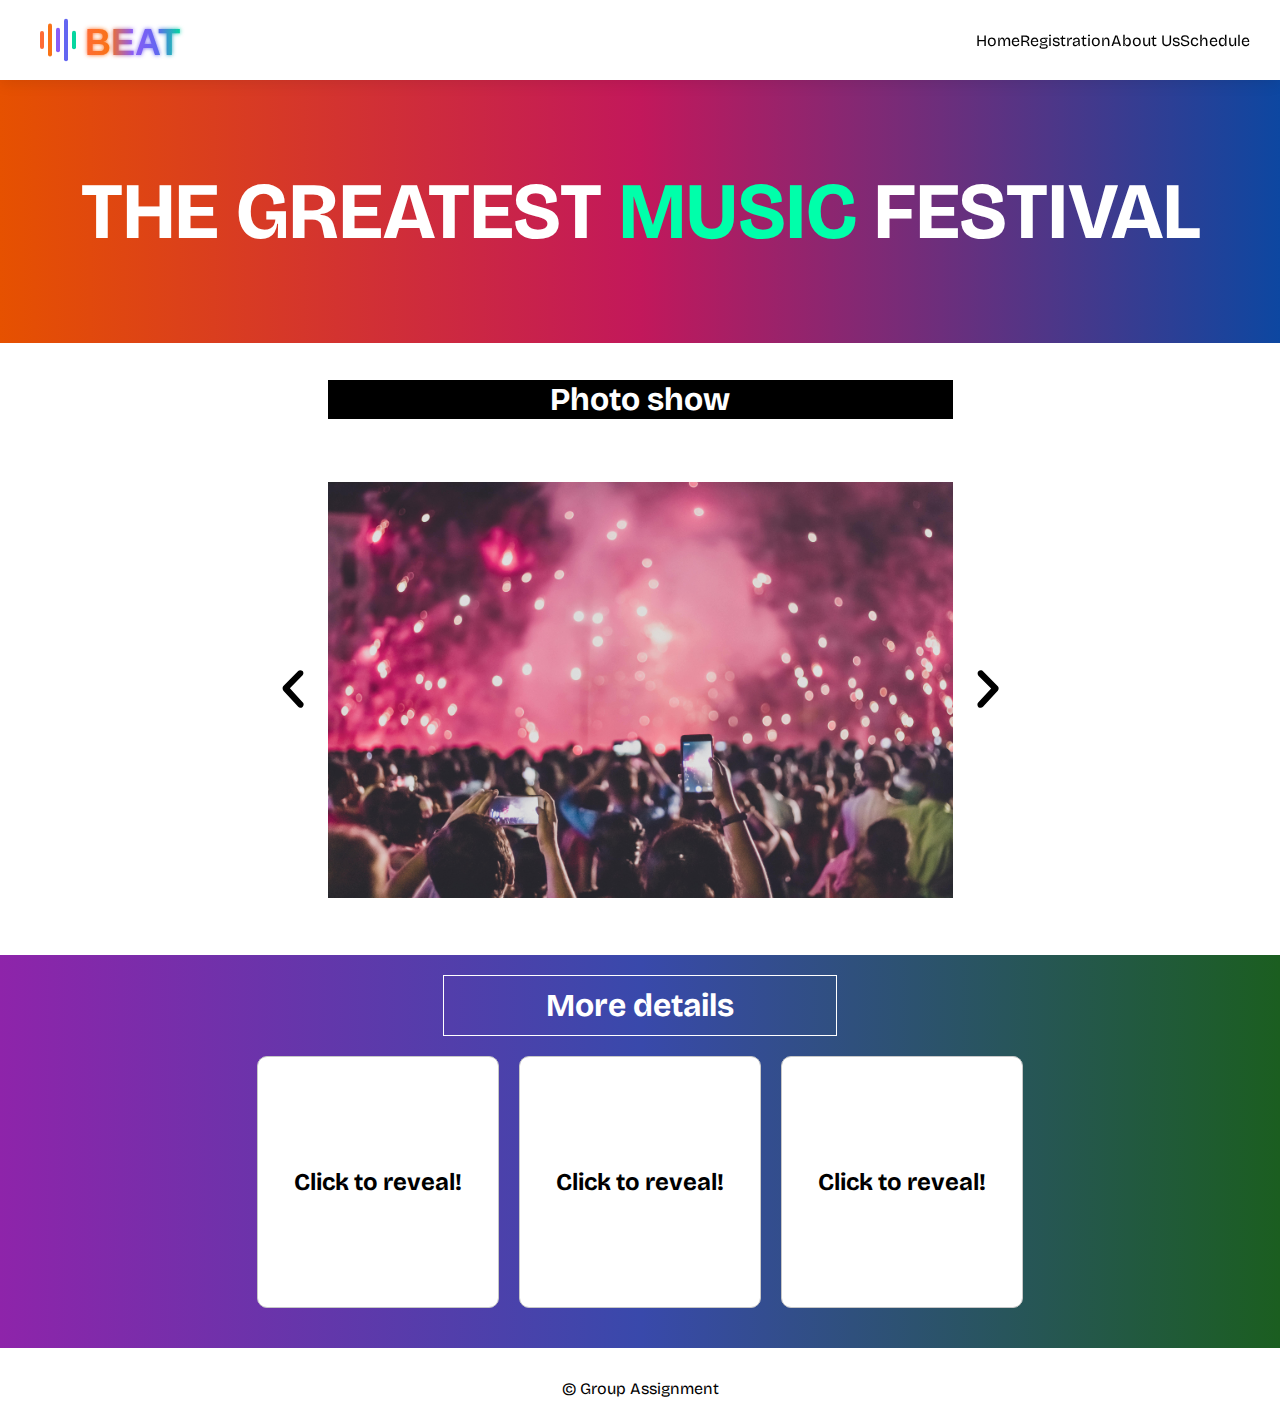
<file: index.html>
<!DOCTYPE html>
<html lang="en">
<head>
    <meta charset="UTF-8">
    <meta name="viewport" content="width=device-width, initial-scale=1.0">
    <link rel="stylesheet" href="styles/common.css">
    <link rel="stylesheet" href="styles.css">
    <link rel="preconnect" href="https://fonts.googleapis.com">
    <link rel="preconnect" href="https://fonts.gstatic.com" crossorigin>
    <link href="https://fonts.googleapis.com/css2?family=Bricolage+Grotesque:opsz,wght@12..96,200..800&display=swap" rel="stylesheet">
    <title>Home Page</title>
</head>
<body>
    <header>
        <img src="imgs/logo.svg" alt="Logo" class="logo">
        <menu>
            <a href="index.html">Home</a>
            <a href="registration.html">Registration</a>
            <a href="">About Us</a>
            <a href="schedule.html">Schedule</a>
        </menu>
    </header>
    <main>
        <div id="home-title">
            <h1>THE GREATEST <span>MUSIC</span> FESTIVAL</h1>
        </div>

        <div id="image-slider-container">
            <h1 id="slider-title">Photo show</h1>
            <div id="photo-slide">
                <button id="left" class="arrow-btn">
                    <img src="imgs/left.svg" alt="Left arrow">
                </button>
                <img id="main-photo" src="imgs/photo_one.jpg" alt="Two people recording the show with their phones with some pink smoke in the background">
                <div id="slider-images">
                    <img src="imgs/photo_two.jpg" alt="People with their hands up in the middle of the concert with some orange lights">
                    <img src="imgs/photo_three.jpg" alt="A crowd looking at some fireworks while enjoying the concert">
                    <img src="imgs/photo_four.jpg" alt="A concert with some orange lights and people with their hands up">
                </div>
                <button id="right" class="arrow-btn">
                    <img src="imgs/right.svg" alt="Right arrow">
                </button>
            </div>
        </div>
        
        <div id="more-details">
            <div id="details-header">
                <h1>More details</h1>
            </div>
            

            <div id="details-container">
                <div class="home-card">
                    <h2 class="">Click to reveal!</h2>
                    <h2 class="card-hidden">Registration</h2>
                    <p class="card-hidden">Make sure to register to get your tickets!</p>
                    <a href="event-detail.html" class="card-hidden">Register!</a>
                </div>
                <div class="home-card">
                    <h2 class="">Click to reveal!</h2>
                    <h2 class="card-hidden">What to expect</h2>
                    <ul class="card-hidden">
                        <li>Food trucks</li>
                        <li>Incredible enviroment</li>
                        <li>Free drinks!</li>
                    </ul>
                </div>
                <div class="home-card">
                    <h2 class="">Click to reveal!</h2>
                    <h2 class="card-hidden">Don't miss it!</h2>
                    <p class="card-hidden">Mark it in your calendar <span>August 17th</span></p>
                </div>
            </div>
        </div>
    </main>
    <footer>
        <p>&copy; Group Assignment</p>
    </footer>
    <script src="index.js"></script>
</body>
</html>
</file>
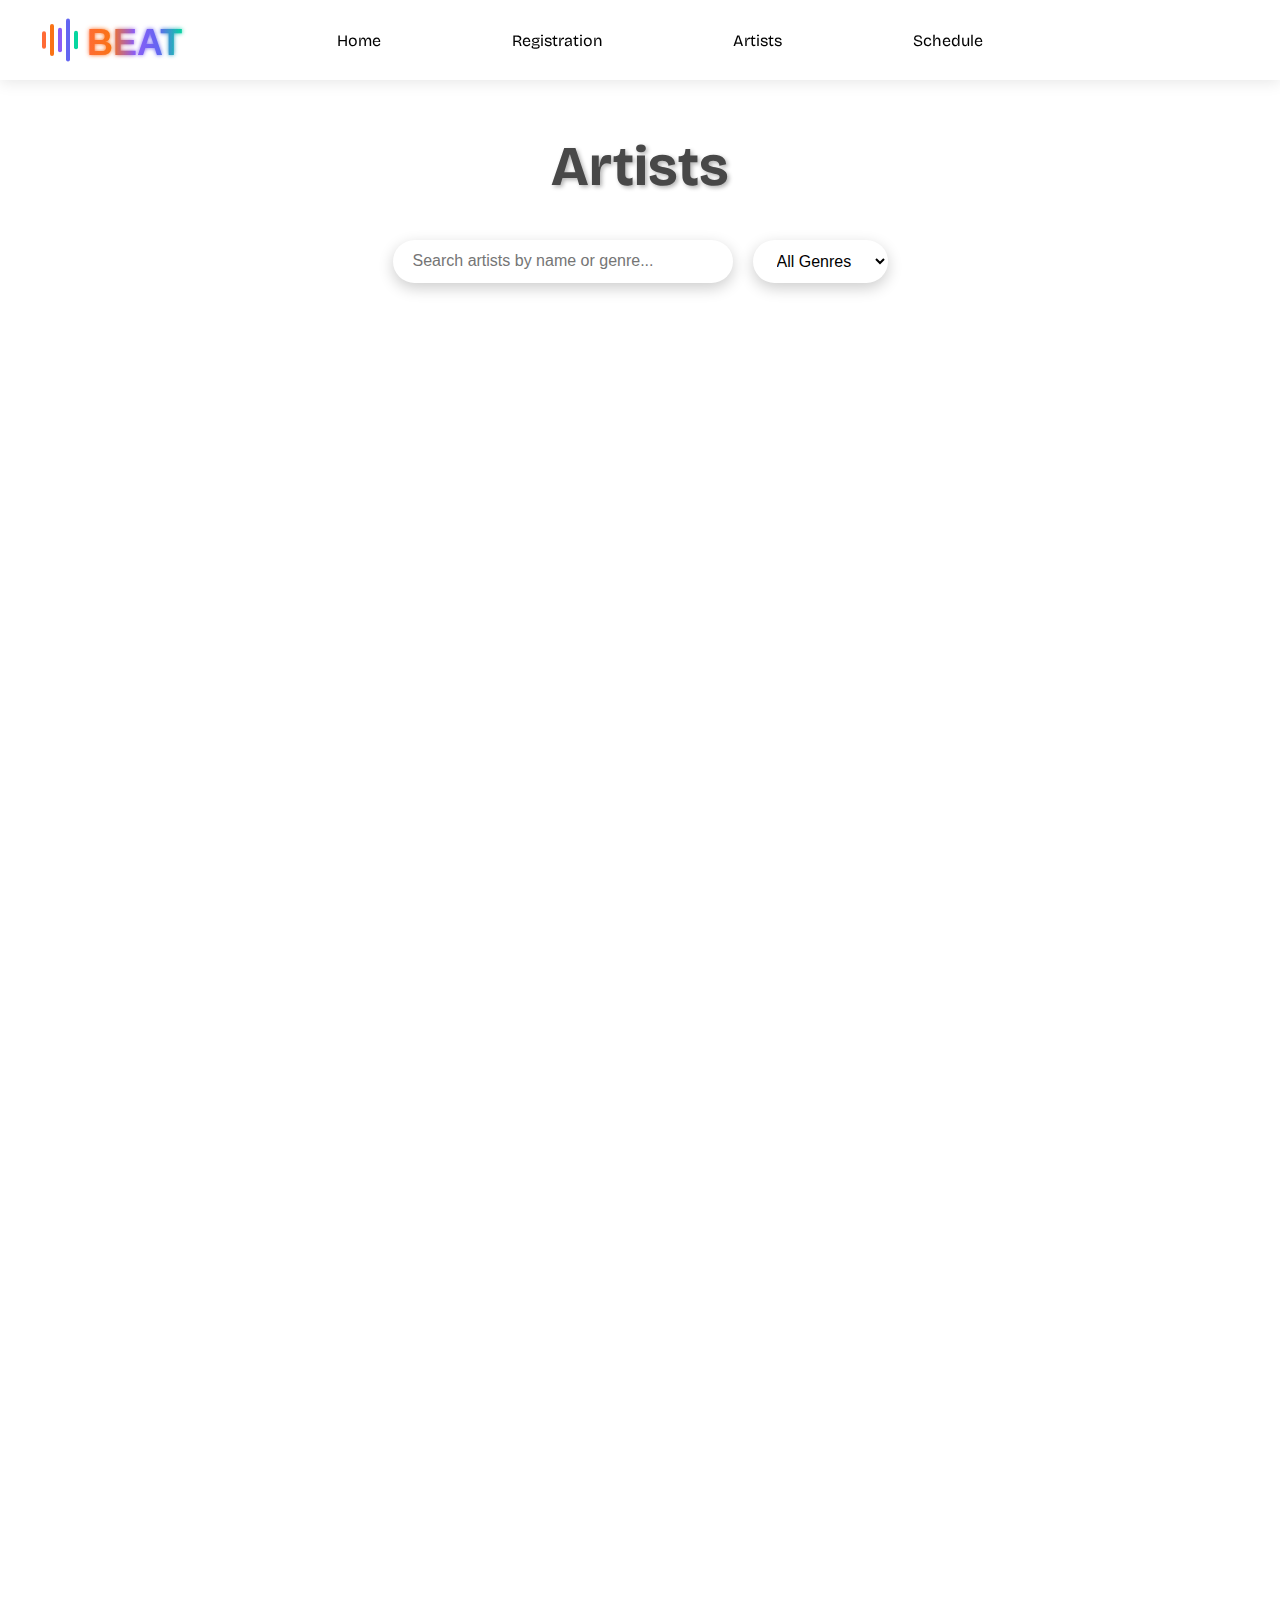
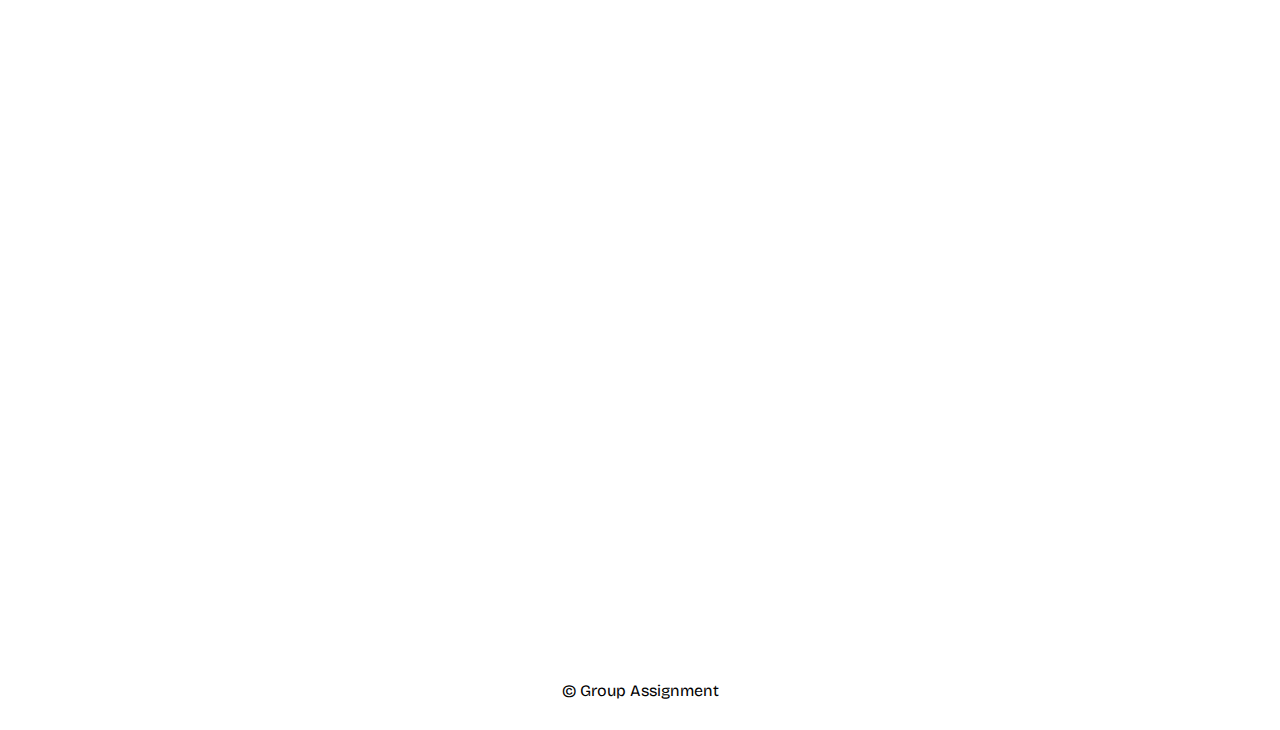
<file: about.html>
<!DOCTYPE html>
<html lang="en">

<head>
    <meta charset="UTF-8">
    <meta name="viewport" content="width=device-width, initial-scale=1.0">
    <link rel="stylesheet" href="styles/common.css">
    <link rel="stylesheet" href="styles/artist.css">
    <link rel="preconnect" href="https://fonts.googleapis.com">
    <link rel="preconnect" href="https://fonts.gstatic.com" crossorigin>
    <link href="https://fonts.googleapis.com/css2?family=Bricolage+Grotesque:opsz,wght@12..96,200..800&display=swap"
        rel="stylesheet">
    <title>About US</title>
</head>

<body>
    <header>
        <img src="imgs/logo.svg" alt="Logo" class="logo">
        <menu>
            <a href="index.html">Home</a>
            <a href="registration.html">Registration</a>
            <a href="#">Artists</a>
            <a href="schedule.html">Schedule</a>
        </menu>
    </header>
    <main>
        <div class="container">
            <h1>Artists</h1>

            <div class="filter-section">
                <input type="text" id="search-input" placeholder="Search artists by name or genre...">
                <select id="genre-filter">
                    <option value="all">All Genres</option>
                    <option value="pop">Pop</option>
                    <option value="rock">Rock</option>
                    <option value="jazz">Jazz</option>
                    <option value="electronic">Electronic</option>
                </select>
            </div>

            <div id="artists-grid" class="artists-grid">
            </div>

            <div id="artist-modal" class="modal">
                <div class="modal-content">
                    <span class="close">&times;</span>
                    <div id="modal-body">

                    </div>
                </div>
            </div>
        </div>
    </main>
    <footer>
        <p>&copy; Group Assignment</p>
    </footer>
    <script src="https://code.jquery.com/jquery-3.6.0.min.js"></script>
    <script src="artist.js"></script>
</body>

</html>
</file>
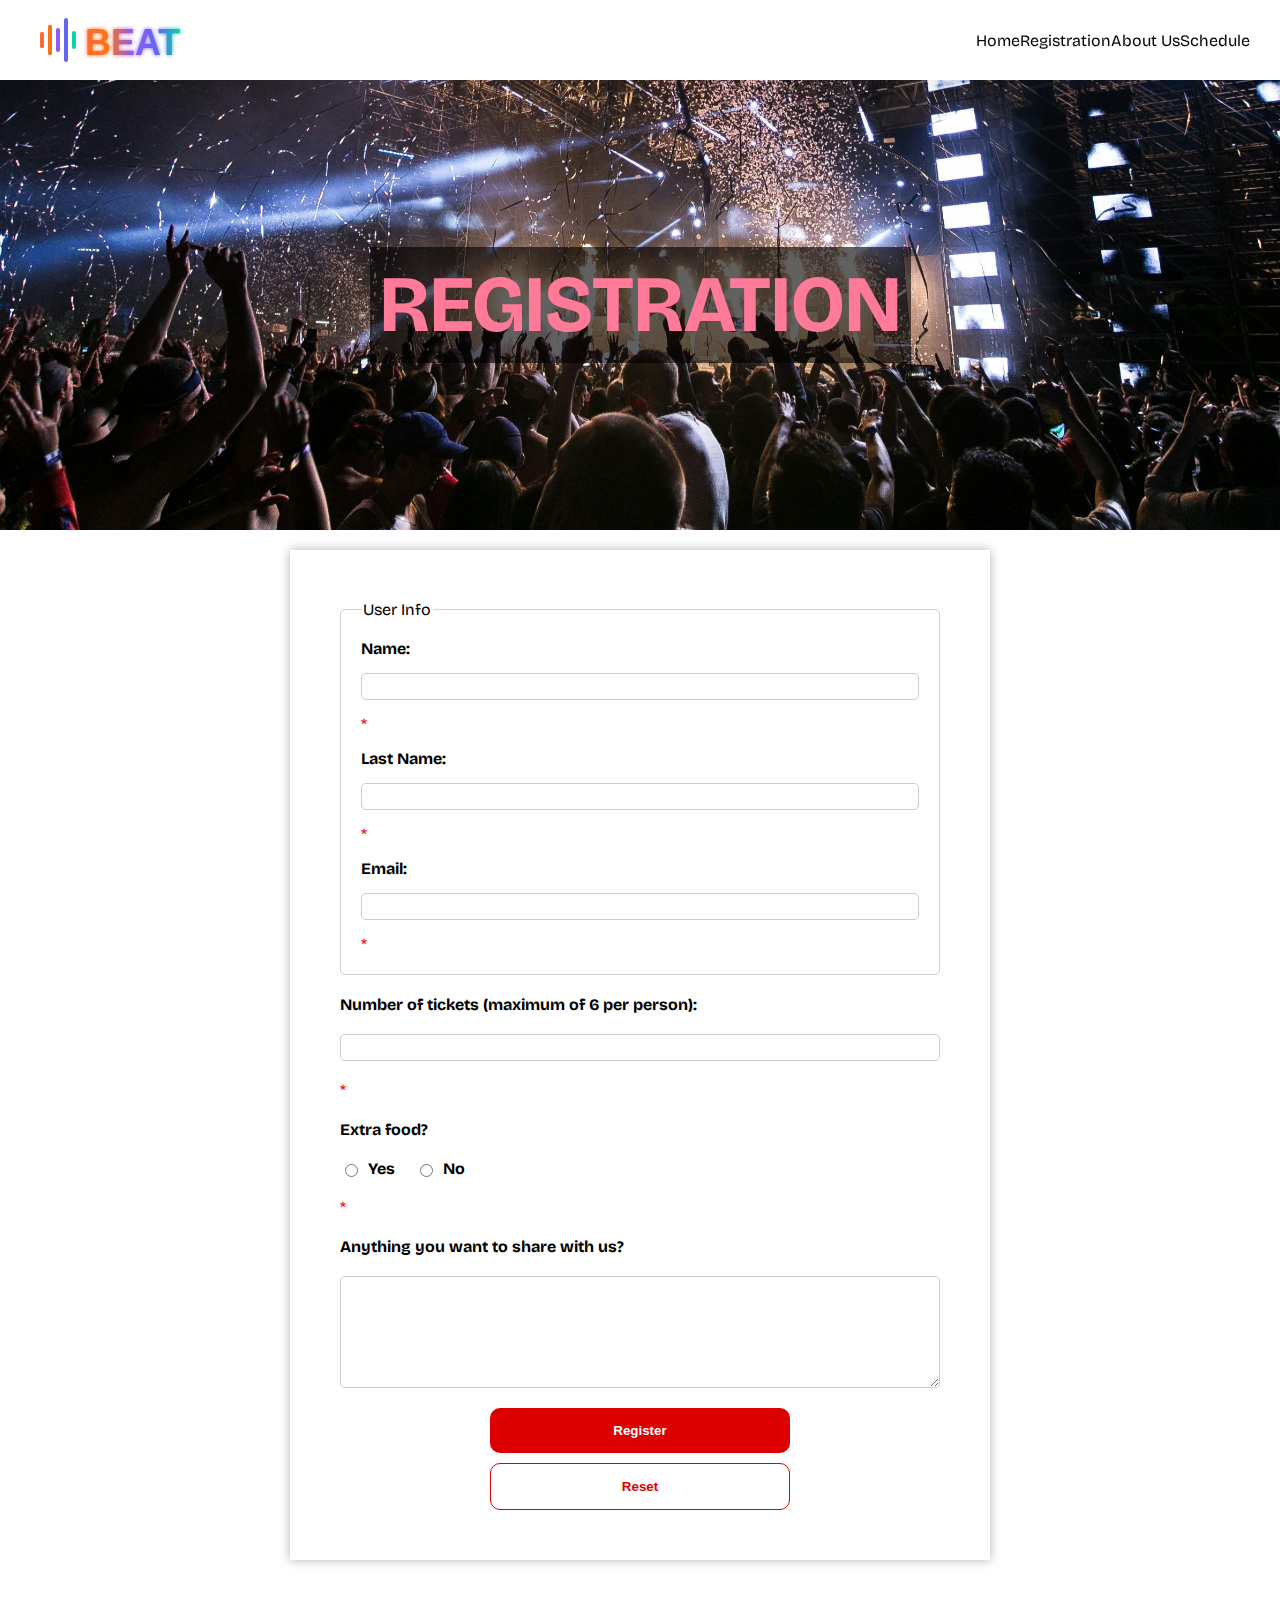
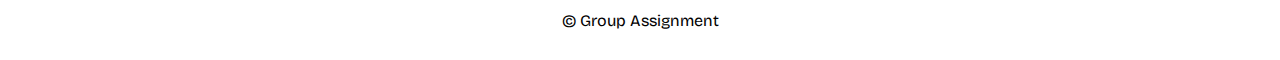
<file: registration.html>
<!DOCTYPE html>
<html lang="en">
<head>
    <meta charset="UTF-8">
    <meta name="viewport" content="width=device-width, initial-scale=1.0">
    <link rel="stylesheet" href="styles/common.css">
    <link rel="stylesheet" href="styles.css">
    <link rel="preconnect" href="https://fonts.googleapis.com">
    <link rel="preconnect" href="https://fonts.gstatic.com" crossorigin>
    <link href="https://fonts.googleapis.com/css2?family=Bricolage+Grotesque:opsz,wght@12..96,200..800&display=swap" rel="stylesheet">
    <title>Registration</title>
</head>
<body>
    <header>
        <img src="imgs/logo.svg" alt="Logo" class="logo">
        <menu>
            <a href="index.html">Home</a>
            <a href="registration.html">Registration</a>
            <a href="">About Us</a>
            <a href="">Schedule</a>
        </menu>
    </header>
    <main>
        <div id="registration-header">
            <h1>REGISTRATION</h1>
        </div>
        <div id="registration-form">
            <form action="">
                <fieldset>
                    <legend>User Info</legend>
                    <label for="name">Name:</label>
                    <input type="text" id="name" name="name">
                    <span class="error-message">*</span>

                    <label for="last-name">Last Name:</label>
                    <input type="text" id="last-name" name="last-name" >
                    <span class="error-message">*</span>

                    <label for="email">Email:</label>
                    <input type="email" id="email" name="email" >
                    <span class="error-message">*</span>
                </fieldset>

                <label for="number-tickets">Number of tickets (maximum of 6 per person):</label>
                <input type="number" id="number-tickets" name="number-tickets" >
                <span class="error-message">*</span>

                <label for="extra-food">Extra food?</label>
                <div id="food-radio-group">
                    <label>
                        <input type="radio" name="extra-food" value="true" >Yes
                    </label>
                    <label>
                        <input type="radio" name="extra-food" value="false">No
                    </label>
                </div>
                <span class="error-message">*</span>
                
                

                <label for="comments">Anything you want to share with us?</label>
                <textarea name="comments" id="comments"></textarea>

                <div id="button-container">
                    <button id="register-button" type="submit">Register</button>
                    <button id="reset-register-button">Reset</button>
                </div>
                
            </form>
        </div>
    </main>
    <footer>
        <p>&copy; Group Assignment</p>
    </footer>
    <script src="registration.js"></script>
</body>
</html>
</file>
<file: styles/common.css>
body{
    font-family: "Bricolage Grotesque", sans-serif;
    display: grid;
    grid-template-rows: 5rem auto 5rem;
    margin: 0 auto;
}

header {
    background-color: #ffffff;
    box-shadow: 0 2px 15px rgba(0, 0, 0, 0.1);
    position: sticky;
    top: 0;
    z-index: 100;
    display: grid;
    grid-template-columns: 200px auto 200px;
    align-items: center;
    padding: 0 2rem;
}

header menu {
    display: flex;
    justify-content: space-around;
}

header menu a {
    color:black;
    text-decoration: none;
}

header menu a:hover {
    color:#2980b9;
}



footer {
    display: flex;
    align-items: center;
    justify-content: center;
}
</file>
<file: styles.css>
body {
    margin: 0;
    font-family: "Bricolage Grotesque", sans-serif;
}

.header-title {
    text-decoration: none;
    color: white;
    background-color: black;
    padding: 10px;
}

header {
    display: flex;
    justify-content: space-between;
    align-items: center;
    padding: 10px 30px;
}

nav ul{
    display: flex;
    list-style: none;
    background-color: rgb(52, 52, 52);
    padding: 0;
}

nav a {
    text-decoration: none;
    color: white;
}

nav li {
    padding: 10px 15px;
}

nav li:hover {
    background-color: white;
    cursor: pointer;
}

nav li:hover a {
    color: black;
}

#home-title {
    background-image: linear-gradient(90deg, #E65100, #C2185B, #0D47A1);
    text-align: center;
    font-size: 2.5rem;
    color: white;
    padding: 30px;
}

#home-title span {
    color: rgb(0, 255, 170);
}

#photo-slide {
    display: flex;
    gap: 10px;
    justify-content: center;
    align-items: center;
    padding: 0px;
    height: 500px;
}

#photo-slide h1 {
    margin: 0;
}

#slider-title {
    text-align: center;
    background-color: black;
    width: 50%;
}

#main-photo {
    width: 50%;
}

#slider-images {
    display: none;
}

.arrow-btn {
    background: none;
    border: none;
    cursor: pointer;
    padding: 0;
}

.arrow-btn img {
    width: 50px;
}

#image-slider-container {
    padding: 15px;
    color: white;
    display: flex;
    flex-direction: column;
    align-items: center;
}

#details-container {
    display: flex;
    justify-content: center;
    gap: 20px;
    margin: 20px;
}

.home-card {
    border: 1px solid rgb(199, 199, 199);
    border-radius: 10px;
    width: 200px;
    padding: 20px;
    display: flex;
    flex-direction: column;
    align-items: center;
    background-color: white;
    cursor: pointer;
    height: 210px;
    justify-content: center;
    gap: 10px;
}

#more-details {
    text-align: center;
    background-image: linear-gradient(90deg, #8E24AA, #3949AB, #1B5E20);
    padding: 20px;
    
    display: flex;
    flex-direction: column;
    align-items: center;
}

#more-details h1 {
    color: white;
    margin: 0;
}

#details-header {
    border: 1px solid white;
    width: 30%;
    display: flex;
    justify-content: center;
    padding: 10px;
}

.card-hidden {
    display: none;
}

.home-card h2 {
    margin: 0;
}

.home-card a {
    background-color: white;
    border: 1px solid grey;
    padding: 10px;
    font-weight: bold;
    border-radius: 10px;
    cursor: pointer;
    text-decoration: none;
    color: black;
}

.home-card a:hover {
    background-color: black;
    color: white;
}

footer {
    text-align: center;
}

#registration-header {
    background-image: url("imgs/concert.jpg");
    background-size: cover;
    background-position: center;
    background-repeat: no-repeat;
    color: rgb(255, 121, 153);
    display: flex;
    justify-content: center;
    align-items: center;
    height: 50vh;
    font-size: 40px;
}

#registration-header h1 {
    background-color: rgba(0, 0, 0, 0.619);
    padding: 10px;

}

#registration-form {
    display: flex;
    justify-content: center;
    padding: 20px;
}

#registration-form form {
    display: flex;
    flex-direction: column;
    padding: 50px;
    width: 50%;
    gap: 20px;
    max-width: 600px;
    box-shadow: 0 0 10px rgba(0,0,0,0.3);
}

#registration-form form label {
    font-weight: bold;
}

#registration-form form input, select, textarea {
    padding: 5px;
    border-radius: 5px;
    border: 1px solid #ccc;
}

#registration-form form textarea {
    resize: vertical;
    min-height: 100px;
}

#registration-form fieldset {
    padding: 20px;
    border-radius: 5px;
    margin: 0;
    display: flex;
    flex-direction: column;
    gap: 15px;
    border: 1px solid rgb(210, 210, 210);
}

#food-radio-group {
    display: flex;
    gap: 20px;
}

#food-radio-group label {
    display: flex;
    align-items: center;
    gap: 7px;
}

#register-button {
    width: 50%;
    padding: 15px;
    background-color: rgb(220, 0, 0);
    border-radius: 10px;
    border: 0px;
    color: white;
    font-weight: bold;
    cursor: pointer;
}

#button-container {
    display: flex;
    flex-direction: column;
    justify-content: center;
    align-items: center;
    gap: 10px;
}

#register-button:hover {
    background-color: rgb(149, 0, 0);
}

.error-message {
    color: red;
}

.input-error {
    border: 1px solid red !important;
}

#reset-register-button {
    width: 50%;
    padding: 15px;
    background: none;
    border-radius: 10px;
    border: 1px solid rgb(220, 0, 0);
    color: rgb(220, 0, 0);
    font-weight: bold;
    cursor: pointer;
}

#reset-register-button:hover {
    background-color: rgb(220, 0, 0);
    color: white;
}
</file>
<file: styles/artist.css>
.container {
    max-width: 1200px;
    margin: 0 auto;
    padding: 15px 0 0 0;
}

h1 {
    text-align: center;
    color: rgb(72, 72, 72);
    margin-bottom: 40px;
    font-size: 3.5em;
    text-shadow: 2px 2px 4px rgba(0, 0, 0, 0.3);
}

.filter-section {
    display: flex;
    gap: 20px;
    margin-bottom: 30px;
    justify-content: center;
    flex-wrap: wrap;
}

#search-input {
    padding: 12px 20px;
    border: none;
    border-radius: 25px;
    font-size: 16px;
    width: 300px;
    box-shadow: 0 5px 15px rgba(0, 0, 0, 0.2);
    outline: none;
}

#genre-filter {
    padding: 12px 20px;
    border: none;
    border-radius: 25px;
    font-size: 16px;
    background: white;
    box-shadow: 0 5px 15px rgba(0, 0, 0, 0.2);
    outline: none;
    cursor: pointer;
}

.artists-grid {
    display: grid;
    grid-template-columns: repeat(auto-fit, minmax(300px, 1fr));
    gap: 30px;
    margin-bottom: 40px;
}

.artist-card {
    background: white;
    border-radius: 15px;
    box-shadow: 0 10px 30px rgba(0, 0, 0, 0.2);
    overflow: hidden;
    transition: transform 0.3s ease, box-shadow 0.3s ease;
    cursor: pointer;
    opacity: 0;
    animation: fadeIn 0.5s ease forwards;
}

@keyframes fadeIn {
    from {
        opacity: 0;
        transform: translateY(20px);
    }

    to {
        opacity: 1;
        transform: translateY(0);
    }
}

.artist-card:hover {
    transform: translateY(-10px);
    box-shadow: 0 20px 40px rgba(0, 0, 0, 0.3);
}

.artist-image {
    width: 100%;
    height: 250px;
    background-size: cover;
    background-position: center;
    position: relative;
}



.artist-info {
    padding: 25px;
}

.artist-name {
    font-size: 1.5em;
    font-weight: bold;
    color: #333;
    margin-bottom: 10px;
}

.artist-genre {
    color: #666;
    font-size: 1.1em;
    margin-bottom: 15px;
    font-style: italic;
}

.artist-bio {
    color: #555;
    line-height: 1.6;
    margin-bottom: 20px;
}

.artist-stats {
    display: flex;
    justify-content: space-between;
    border-top: 1px solid #eee;
    padding-top: 15px;
}

.stat {
    text-align: center;
}

.stat-number {
    font-weight: bold;
    font-size: 1.2em;
    color: #333;
    display: block;
}

.stat-label {
    font-size: 0.9em;
    color: #666;
}

.hidden {
    display: none !important;
}

/* Modal Styles */
.modal {
    display: none;
    position: fixed;
    z-index: 1000;
    left: 0;
    top: 0;
    width: 100%;
    height: 100%;
    background-color: rgba(0, 0, 0, 0.8);
}

.modal-content {
    background-color: white;
    margin: 5% auto;
    padding: 30px;
    border-radius: 15px;
    width: 80%;
    max-width: 600px;
    position: relative;
    animation: slideIn 0.3s ease;
}

@keyframes slideIn {
    from {
        opacity: 0;
        transform: translateY(-50px);
    }

    to {
        opacity: 1;
        transform: translateY(0);
    }
}

.close {
    color: #313131;
    float: right;
    font-size: 38px;
    font-weight: bold;
    cursor: pointer;
    position: absolute;
    right: 10px;
    top: 1px;
}

.close:hover {
    color: #aaaaaa;
}

.modal-artist-image {
    width: 100%;
    height: 200px;
    background-size: cover;
    background-position: center;
    border-radius: 10px;
    margin-bottom: 20px;
}

.modal-artist-name {
    font-size: 2em;
    margin-bottom: 10px;
    color: #333;
}

.modal-artist-genre {
    font-size: 1.2em;
    color: #666;
    margin-bottom: 20px;
    font-style: italic;
}

.modal-artist-bio {
    line-height: 1.6;
    color: #555;
    margin-bottom: 20px;
}

.modal-stats {
    display: grid;
    grid-template-columns: repeat(3, 1fr);
    gap: 20px;
    text-align: center;
}
</file>
